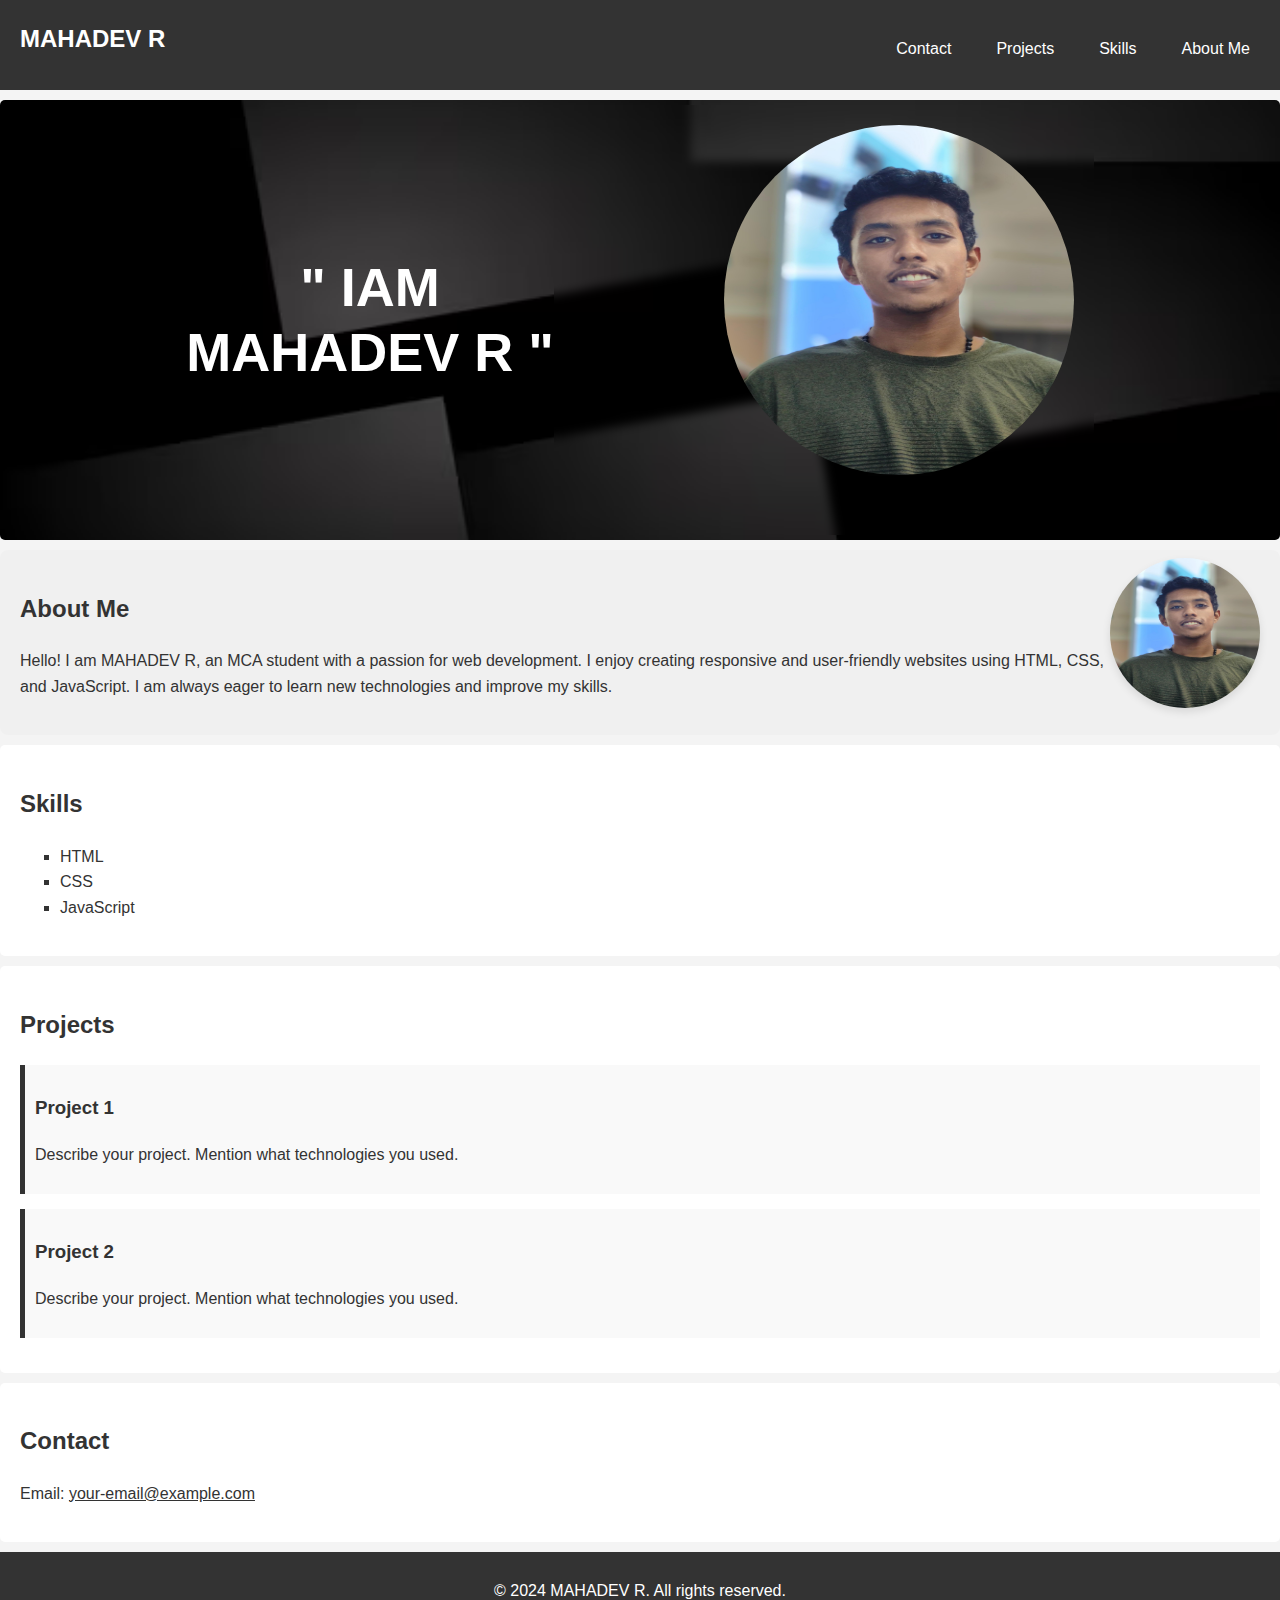
<file: mahadev/index.html>
<!DOCTYPE html>
<html lang="en">
<head>
    <meta charset="UTF-8">
    <meta name="viewport" content="width=device-width, initial-scale=1.0">
    <title>Your Name - Portfolio</title>
    <link rel="stylesheet" href="style.css">
</head>
<body>
    <header>
        <h6>MAHADEV R</h6>
        <nav>
            <ul>
                <li><a href="#about">About Me</a></li>
                <li><a href="#skills">Skills</a></li>
                <li><a href="#projects">Projects</a></li>
                <li><a href="#contact">Contact</a></li>
            </ul>
        </nav>
    </header>
    <section id="intro" class="intro-section">
        <h1>" IAM <br>MAHADEV R "</h1>
        <div class="intro-content">
            <!--<h1> HI Iam MAHADEV R</h1>-->
            
            <img src="images/y.jpeg" alt="MAHADEV R" class="intro-image">
        </div>
    </section>



    

    <section id="about" >
        <h2>About Me</h2>
        <img src="images/y.jpeg" alt="Your Name" class="profile-image" >
       <p> Hello! I am MAHADEV R, an MCA student with a passion for web development. I enjoy creating responsive and user-friendly websites using HTML, CSS, and JavaScript. I am always eager to learn new technologies and improve my skills.  
       </p>
       <!-- You can check out my <a href="https://github.com/your-username" target="_blank">GitHub profile</a> to see my projects.
</p>--> </section>
    <section id="skills">
        <h2>Skills</h2>
        <ul>
            <li>HTML</li>
            <li>CSS</li>
            <li>JavaScript</li>
            <!-- Add more skills -->
        </ul>
    </section>

    <section id="projects">
        <h2>Projects</h2>
        <div class="project">
            <h3>Project 1</h3>
            <p>Describe your project. Mention what technologies you used.</p>
        </div>
        <div class="project">
            <h3>Project 2</h3>
            <p>Describe your project. Mention what technologies you used.</p>
        </div>
    </section>

    <section id="contact">
        <h2>Contact</h2>
        <p>Email: <a href="mailto:your-email@example.com">your-email@example.com</a></p>
        <!-- Add your social media or GitHub links if any -->
    </section>

    <footer>
        <p>&copy; 2024 MAHADEV R. All rights reserved.</p>
    </footer>
</body>
</html>
</file>
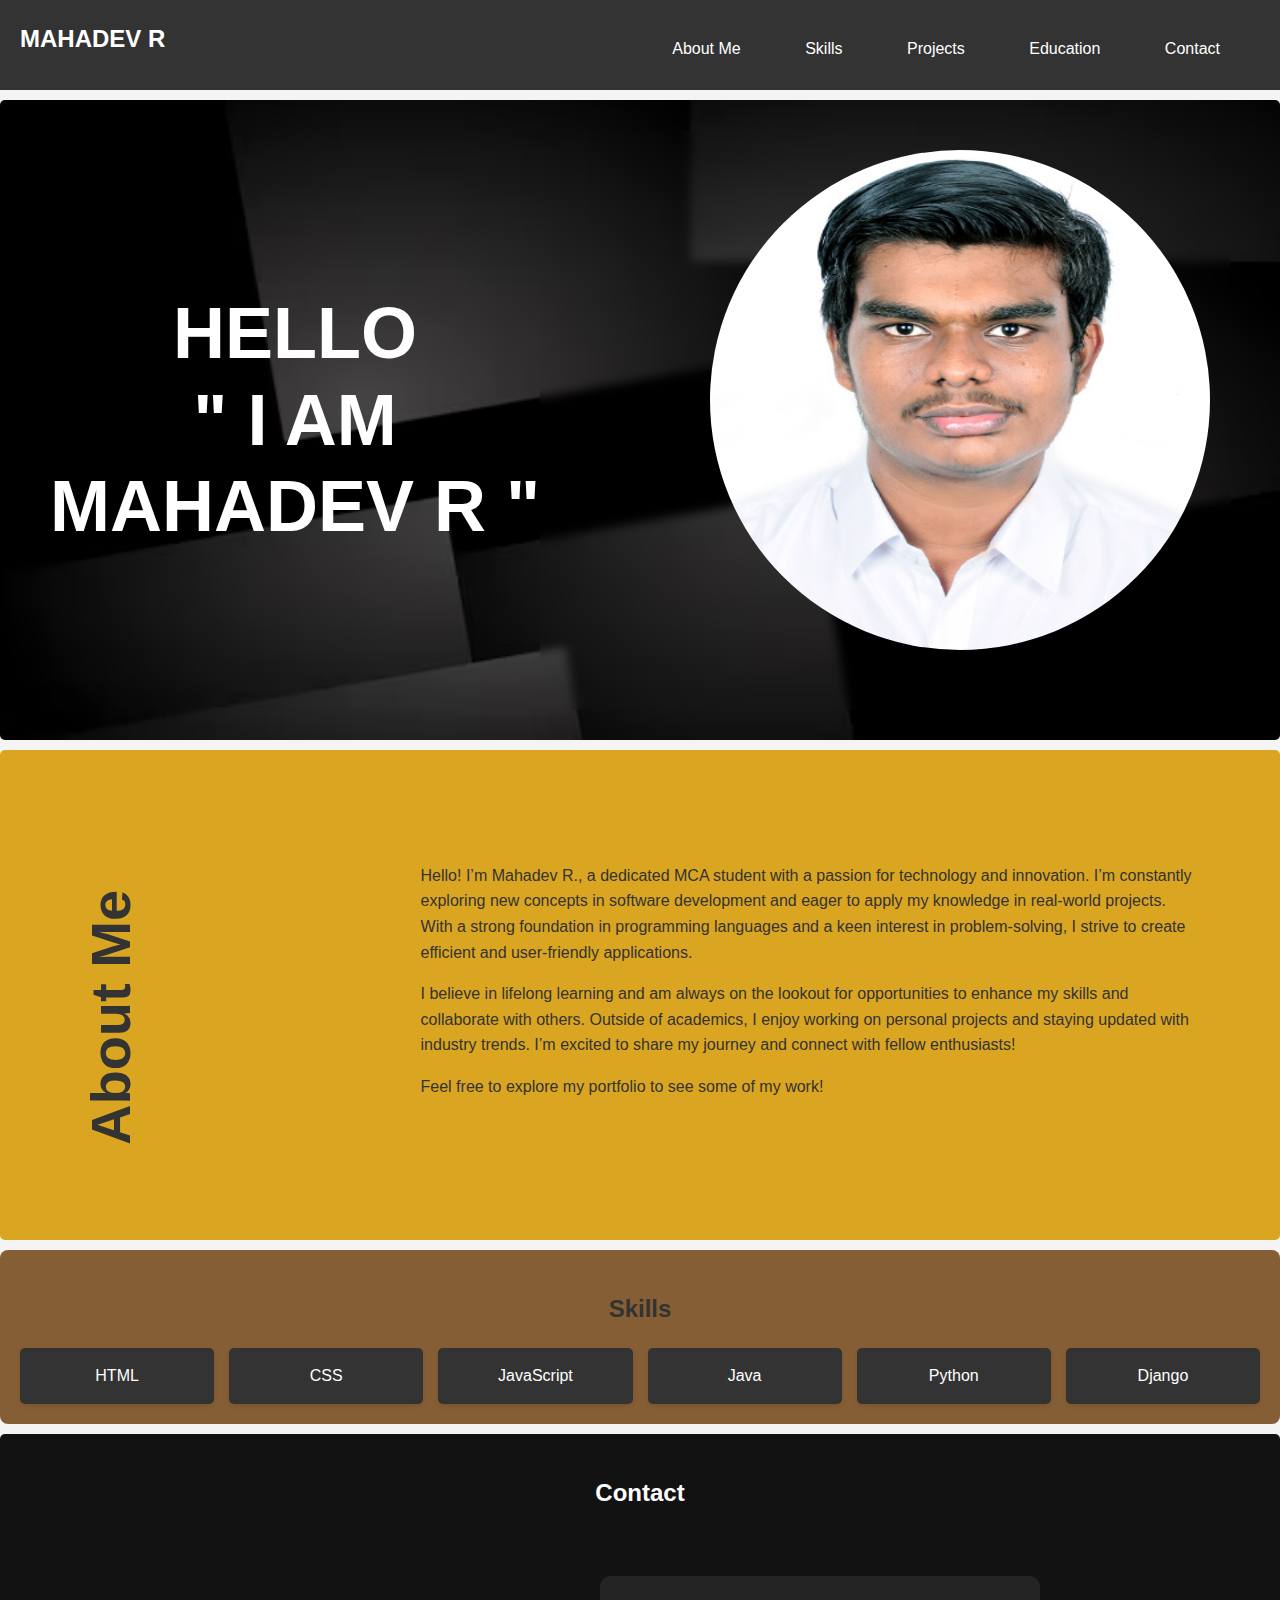
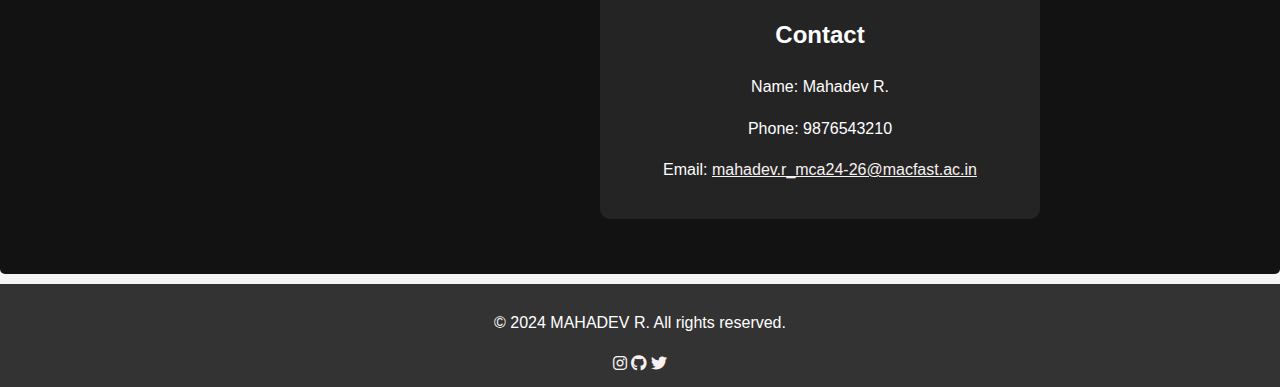
<file: portfolio/index.html>
<!DOCTYPE html>
<html lang="en">
<head>
    <meta charset="UTF-8">
    <meta name="viewport" content="Mahadev R's portfolio showcasing skills, projects, and contact information."><!--content="width=device-width, initial-scale=1.0">-->
    <title>MAHADEV</title>
    <link rel="stylesheet" href="style.css">
    <link rel="stylesheet" href="https://cdnjs.cloudflare.com/ajax/libs/font-awesome/6.0.0-beta3/css/all.min.css">

</head>
<body>
    <header>
        <h6>MAHADEV R</h6>
        <nav>
            <ul>
                <li><a href="#about">About Me</a></li>
                <li><a href="#skills">Skills</a></li>
                <li><a href="project.html">Projects</a></li>
                <li><a href="education.html">Education</a></li> 

                <li><a href="#contact">Contact</a></li>
            </ul>
        </nav>
    </header>
    <section id="intro" class="intro-section">
        <h1>HELLO <br>" I AM <br>MAHADEV R "</h1>
        <div class="intro-content">
            <!--<h1> HI Iam MAHADEV R</h1>-->
            
            <img src="images/mf.jpeg" alt="Mahadev R, a technology enthusiast and MCA student" class="intro-image">
        </div>
    </section>



    

    <section id="about">
        <div class="about-container">
            <h2 class="about-heading">About Me</h2>
            <div class="about-content"><br><br><br>
                <p>
                    Hello! I’m Mahadev R., a dedicated MCA student with a passion for technology and innovation. I’m constantly exploring new concepts in software development and eager to apply my knowledge in real-world projects. With a strong foundation in programming languages and a keen interest in problem-solving, I strive to create efficient and user-friendly applications.
                </p>
                <p>
                    I believe in lifelong learning and am always on the lookout for opportunities to enhance my skills and collaborate with others. Outside of academics, I enjoy working on personal projects and staying updated with industry trends. I’m excited to share my journey and connect with fellow enthusiasts!
                </p>
                <!--<p>As a proactive learner, I thrive on challenges that push me out of my comfort zone. I often participate in hackathons and coding competitions, where I collaborate with fellow enthusiasts to create innovative solutions under tight deadlines. These experiences have sharpened my problem-solving skills and taught me the importance of teamwork and communication in achieving a common goal. I believe that stepping out of my comfort zone fosters growth, and I always look for opportunities to learn from others.

                    In addition to my academic pursuits, I enjoy sharing my knowledge with others through blogging and mentoring. I find joy in breaking down complex concepts into digestible content, whether it’s through tutorials or discussions with peers. This not only reinforces my own understanding but also contributes to the learning community. I’m passionate about making technology accessible and engaging, and I’m always eager to connect with others who share that vision.</p>
                --><p>
                    Feel free to explore my portfolio to see some of my work!
                    <!-- You can check out my <a href="https://github.com/your-username" target="_blank">GitHub profile</a> to see my projects. -->
                </p>
            </div>
        </div>
    </section>
    
    <section id="skills">
        <h2>Skills</h2>
        <div class="skills-container">
            <div class="skill-block">HTML</div>
            <div class="skill-block">CSS</div>
            <div class="skill-block">JavaScript</div>
            
            <div class="skill-block">Java</div>
            <div class="skill-block">Python</div>
            <div class="skill-block">Django</div>
            <!-- Add more skills as needed -->
        </div>
    </section>
    
    <!--<section id="projects">
        <h2>Projects</h2>
        <div class="project">
            <h3>Project 1</h3>
            <p>Describe your project. Mention what technologies you used.</p>
        </div>
        <div class="project">
            <h3>Project 2</h3>
            <p>Describe your project. Mention what technologies you used.</p>
        </div>
    </section>-->

    <section id="contact" class="contact-section">
        <h2 style="color: white;">Contact</h2>

        <iframe
            src="https://www.google.com/maps/embed?pb=!1m18!1m12!1m3!1d1968.5169717761496!2d76.53865801547987!3d9.33025978744249!2m3!1f0!2f0!3f0!3m2!1i1024!2i768!4f13.1!3m3!1m2!1s0x3b06217e45113483%3A0xfb787da3e035318c!2sParumala%2C%20Kerala!5e0!3m2!1sen!2sin!4v1728192799190!5m2!1sen!2sin&maptype=satellite"
            width="100%"
            height="400"
            style="border:0;"
            allowfullscreen=""
            loading="lazy"></iframe>
        
        <div class="contact-info">
            <h2 style="color: white;">Contact</h2>
            <p>Name: Mahadev R.</p>
            <p>Phone: 9876543210</p>
            <p>Email: <a href="mailto:your-email@example.com">mahadev.r_mca24-26@macfast.ac.in</a></p>
        </div>
    </section>
        

    <footer>
        <p>&copy; 2024 MAHADEV R. All rights reserved.</p>
        <div class="social-icons">
            <a href="https://instagram.com/" target="_blank" class="social-link"><i class="fab fa-instagram"></i></a>
            <a href="https://github.com/" target="_blank" class="social-link"><i class="fab fa-github"></i></a>
            <a href="https://twitter.com/" target="_blank" class="social-link"><i class="fab fa-twitter"></i></a>
        </div>
    </footer>
</body>
</html>
</file>
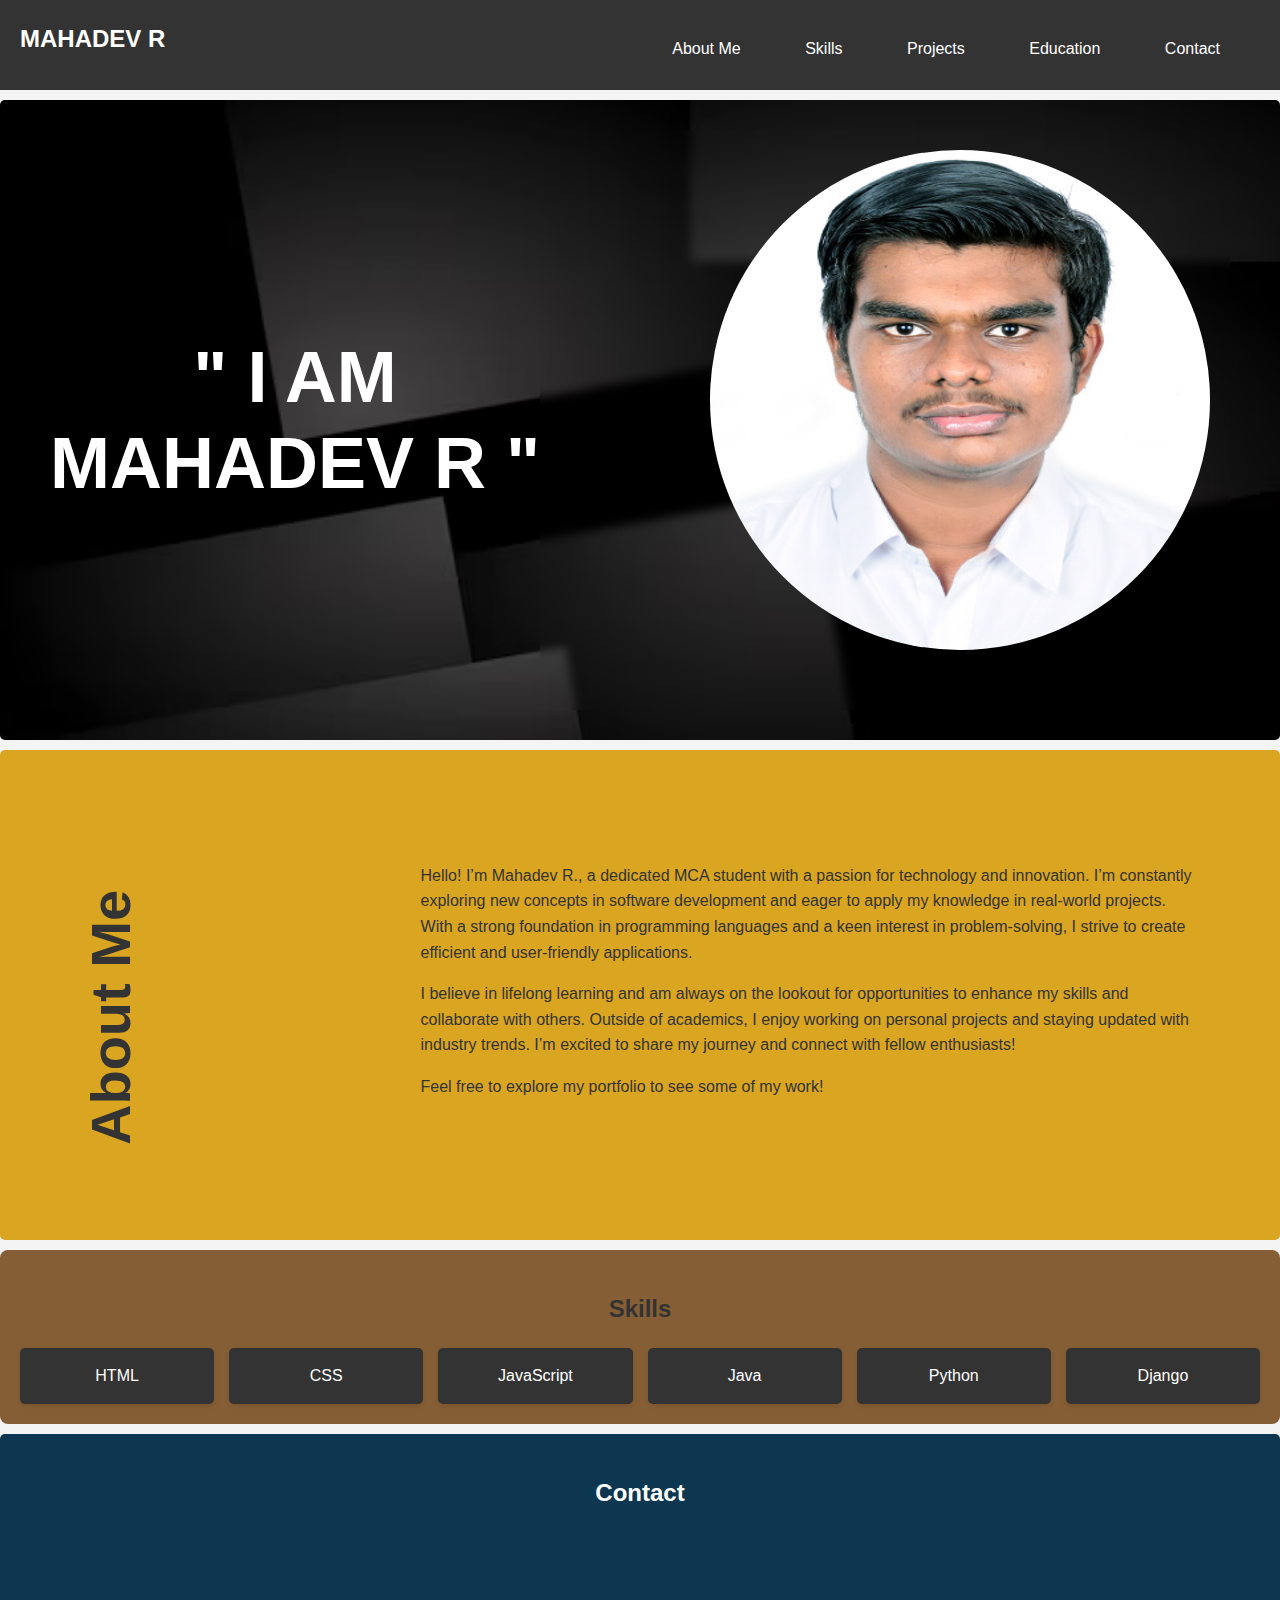
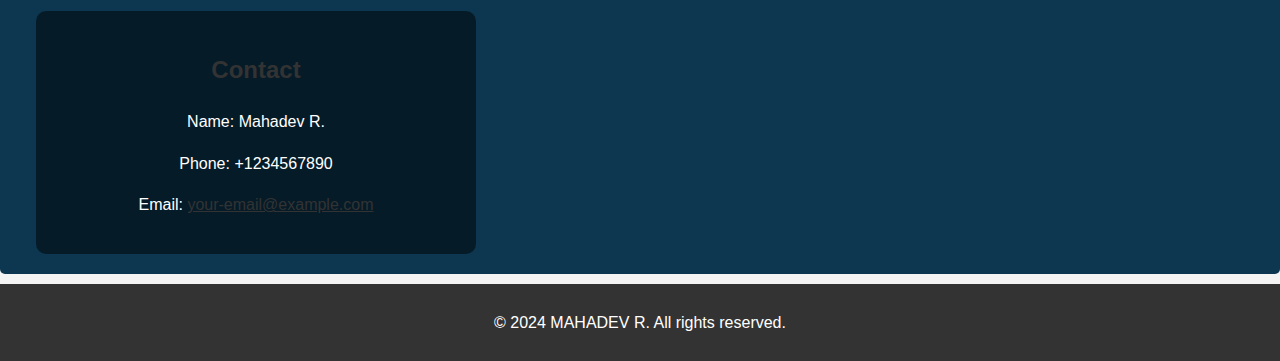
<file: portfolio-main/portfolio/index.html>
<!DOCTYPE html>
<html lang="en">
<head>
    <meta charset="UTF-8">
    <meta name="viewport" content="width=device-width, initial-scale=1.0">
    <title>Your Name - Portfolio</title>
    <link rel="stylesheet" href="style.css">
</head>
<body>
    <header>
        <h6>MAHADEV R</h6>
        <nav>
            <ul>
                <li><a href="#about">About Me</a></li>
                <li><a href="#skills">Skills</a></li>
                <li><a href="project.html">Projects</a></li>
                <li><a href="education.html">Education</a></li> <!-- New link for Education -->

                <li><a href="#contact">Contact</a></li>
            </ul>
        </nav>
    </header>
    <section id="intro" class="intro-section">
        <h1>" I AM <br>MAHADEV R "</h1>
        <div class="intro-content">
            <!--<h1> HI Iam MAHADEV R</h1>-->
            
            <img src="images/mf.jpeg" alt="MAHADEV R" class="intro-image">
        </div>
    </section>



    

    <section id="about">
        <div class="about-container">
            <h2 class="about-heading">About Me</h2>
            <div class="about-content"><br><br><br>
                <p>
                    Hello! I’m Mahadev R., a dedicated MCA student with a passion for technology and innovation. I’m constantly exploring new concepts in software development and eager to apply my knowledge in real-world projects. With a strong foundation in programming languages and a keen interest in problem-solving, I strive to create efficient and user-friendly applications.
                </p>
                <p>
                    I believe in lifelong learning and am always on the lookout for opportunities to enhance my skills and collaborate with others. Outside of academics, I enjoy working on personal projects and staying updated with industry trends. I’m excited to share my journey and connect with fellow enthusiasts!
                </p>
                <!--<p>As a proactive learner, I thrive on challenges that push me out of my comfort zone. I often participate in hackathons and coding competitions, where I collaborate with fellow enthusiasts to create innovative solutions under tight deadlines. These experiences have sharpened my problem-solving skills and taught me the importance of teamwork and communication in achieving a common goal. I believe that stepping out of my comfort zone fosters growth, and I always look for opportunities to learn from others.

                    In addition to my academic pursuits, I enjoy sharing my knowledge with others through blogging and mentoring. I find joy in breaking down complex concepts into digestible content, whether it’s through tutorials or discussions with peers. This not only reinforces my own understanding but also contributes to the learning community. I’m passionate about making technology accessible and engaging, and I’m always eager to connect with others who share that vision.</p>
                --><p>
                    Feel free to explore my portfolio to see some of my work!
                    <!-- You can check out my <a href="https://github.com/your-username" target="_blank">GitHub profile</a> to see my projects. -->
                </p>
            </div>
        </div>
    </section>
    
    <section id="skills">
        <h2>Skills</h2>
        <div class="skills-container">
            <div class="skill-block">HTML</div>
            <div class="skill-block">CSS</div>
            <div class="skill-block">JavaScript</div>
            
            <div class="skill-block">Java</div>
            <div class="skill-block">Python</div>
            <div class="skill-block">Django</div>
            <!-- Add more skills as needed -->
        </div>
    </section>
    
    <!--<section id="projects">
        <h2>Projects</h2>
        <div class="project">
            <h3>Project 1</h3>
            <p>Describe your project. Mention what technologies you used.</p>
        </div>
        <div class="project">
            <h3>Project 2</h3>
            <p>Describe your project. Mention what technologies you used.</p>
        </div>
    </section>-->

    <section id="contact" class="contact-section">
        <h2 style="color: white;">Contact</h2>

        <iframe
            src="https://www.google.com/maps/embed?pb=!1m18!1m12!1m3!1d1968.5169717761496!2d76.53865801547987!3d9.33025978744249!2m3!1f0!2f0!3f0!3m2!1i1024!2i768!4f13.1!3m3!1m2!1s0x3b06217e45113483%3A0xfb787da3e035318c!2sParumala%2C%20Kerala!5e0!3m2!1sen!2sin!4v1728192799190!5m2!1sen!2sin"
            width="100%"
            height="400"
            style="border:0;"
            allowfullscreen=""
            loading="lazy"></iframe>
        
        <div class="contact-info">
            <h2>Contact</h2>
            <p>Name: Mahadev R.</p>
            <p>Phone: +1234567890</p>
            <p>Email: <a href="mailto:your-email@example.com">your-email@example.com</a></p>
        </div>
    </section>
        

    <footer>
        <p>&copy; 2024 MAHADEV R. All rights reserved.</p>
    </footer>
</body>
</html>
</file>
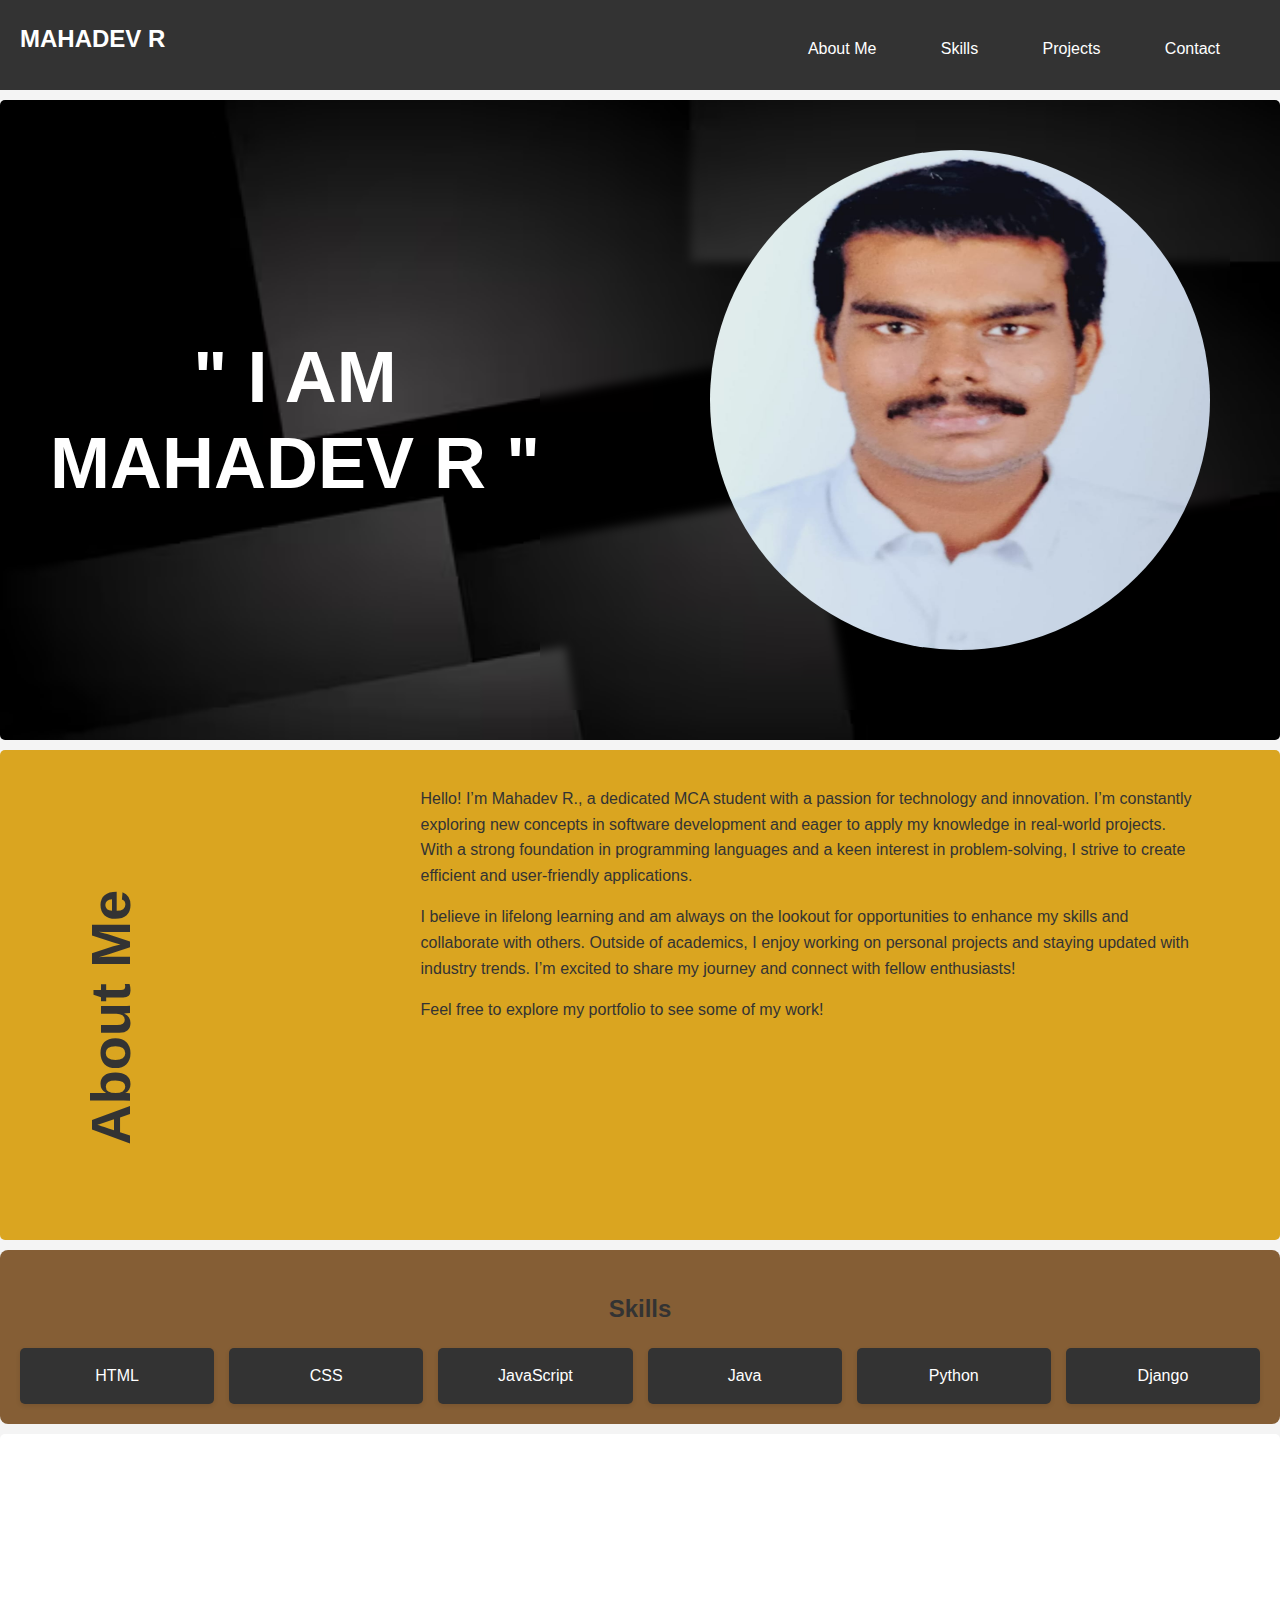
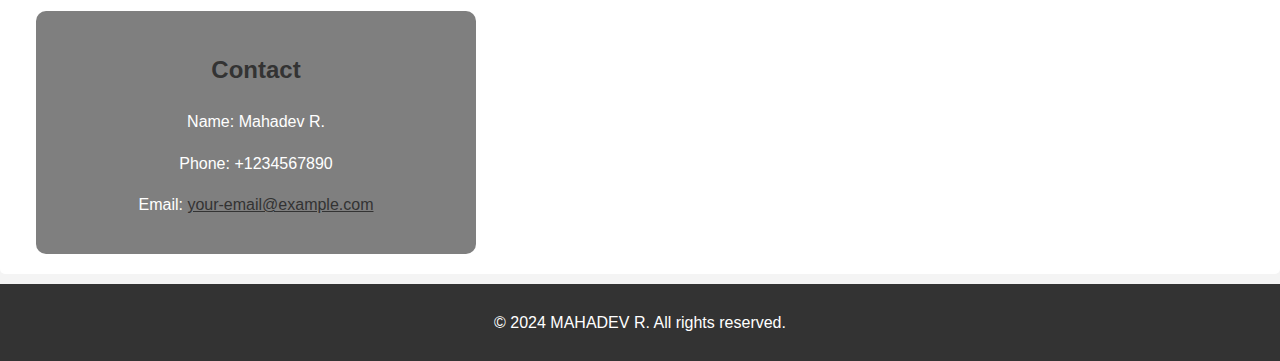
<file: portfolio-main/portfolio-main/mahadev/index.html>
<!DOCTYPE html>
<html lang="en">
<head>
    <meta charset="UTF-8">
    <meta name="viewport" content="width=device-width, initial-scale=1.0">
    <title>Your Name - Portfolio</title>
    <link rel="stylesheet" href="style.css">
</head>
<body>
    <header>
        <h6>MAHADEV R</h6>
        <nav>
            <ul>
                <li><a href="#about">About Me</a></li>
                <li><a href="#skills">Skills</a></li>
                <li><a href="#projects">Projects</a></li>
                <li><a href="#contact">Contact</a></li>
            </ul>
        </nav>
    </header>
    <section id="intro" class="intro-section">
        <h1>" I AM <br>MAHADEV R "</h1>
        <div class="intro-content">
            <!--<h1> HI Iam MAHADEV R</h1>-->
            
            <img src="images/mff.jpeg" alt="MAHADEV R" class="intro-image">
        </div>
    </section>



    

    <section id="about">
        <div class="about-container">
            <h2 class="about-heading">About Me</h2>
            <div class="about-content">
                <p>
                    Hello! I’m Mahadev R., a dedicated MCA student with a passion for technology and innovation. I’m constantly exploring new concepts in software development and eager to apply my knowledge in real-world projects. With a strong foundation in programming languages and a keen interest in problem-solving, I strive to create efficient and user-friendly applications.
                </p>
                <p>
                    I believe in lifelong learning and am always on the lookout for opportunities to enhance my skills and collaborate with others. Outside of academics, I enjoy working on personal projects and staying updated with industry trends. I’m excited to share my journey and connect with fellow enthusiasts!
                </p>
                <!--<p>As a proactive learner, I thrive on challenges that push me out of my comfort zone. I often participate in hackathons and coding competitions, where I collaborate with fellow enthusiasts to create innovative solutions under tight deadlines. These experiences have sharpened my problem-solving skills and taught me the importance of teamwork and communication in achieving a common goal. I believe that stepping out of my comfort zone fosters growth, and I always look for opportunities to learn from others.

                    In addition to my academic pursuits, I enjoy sharing my knowledge with others through blogging and mentoring. I find joy in breaking down complex concepts into digestible content, whether it’s through tutorials or discussions with peers. This not only reinforces my own understanding but also contributes to the learning community. I’m passionate about making technology accessible and engaging, and I’m always eager to connect with others who share that vision.</p>
                --><p>
                    Feel free to explore my portfolio to see some of my work!
                    <!-- You can check out my <a href="https://github.com/your-username" target="_blank">GitHub profile</a> to see my projects. -->
                </p>
            </div>
        </div>
    </section>
    
    <section id="skills">
        <h2>Skills</h2>
        <div class="skills-container">
            <div class="skill-block">HTML</div>
            <div class="skill-block">CSS</div>
            <div class="skill-block">JavaScript</div>
            
            <div class="skill-block">Java</div>
            <div class="skill-block">Python</div>
            <div class="skill-block">Django</div>
            <!-- Add more skills as needed -->
        </div>
    </section>
    
    <!--<section id="projects">
        <h2>Projects</h2>
        <div class="project">
            <h3>Project 1</h3>
            <p>Describe your project. Mention what technologies you used.</p>
        </div>
        <div class="project">
            <h3>Project 2</h3>
            <p>Describe your project. Mention what technologies you used.</p>
        </div>
    </section>-->

    <section id="contact" class="contact-section">
        <iframe
            src="https://www.google.com/maps/embed?pb=!1m18!1m12!1m3!1d1968.5169717761496!2d76.53865801547987!3d9.33025978744249!2m3!1f0!2f0!3f0!3m2!1i1024!2i768!4f13.1!3m3!1m2!1s0x3b06217e45113483%3A0xfb787da3e035318c!2sParumala%2C%20Kerala!5e0!3m2!1sen!2sin!4v1728192799190!5m2!1sen!2sin"
            width="100%"
            height="400"
            style="border:0;"
            allowfullscreen=""
            loading="lazy"></iframe>
        
        <div class="contact-info">
            <h2>Contact</h2>
            <p>Name: Mahadev R.</p>
            <p>Phone: +1234567890</p>
            <p>Email: <a href="mailto:your-email@example.com">your-email@example.com</a></p>
        </div>
    </section>
        

    <footer>
        <p>&copy; 2024 MAHADEV R. All rights reserved.</p>
    </footer>
</body>
</html>
</file>
<file: mahadev/style.css>
/* General Styles */
body {
    font-family: Arial, sans-serif;
    margin: 0;
    padding: 0;
    line-height: 1.6;
    background-color: #f4f4f4;
    color: #333;
}

header {
    background-color: #333;
    color: #fff;
    padding: 20px 0px;
    text-align: center;
    height: 50px;
}

header h6 {
    margin: 0;
    font-size: 1.5em;
    float: left;
    margin-left: 20px;
}

nav ul {
    list-style: none;
    padding: 0;
}

nav ul li {
    display: inline;
    margin: 0 15px;
    float:right;
    margin-right: 30px;
}

nav ul li a {
    color: #fff;
    text-decoration: none;
}

section {
    padding: 20px;
    margin: 10px 0;
    background: #fff;
    border-radius: 5px;
}

h2 {
    color: #333;
}

ul {
    list-style-type: square;
}

footer {
    text-align: center;
    padding: 10px;
    background-color: #333;
    color: #fff;
}

/* Projects section */
.project {
    background-color: #f9f9f9;
    padding: 10px;
    margin-bottom: 15px;
    border-left: 5px solid #333;
}

a {
    color: #333;
}
#about {
    background-color: #f0f0f0; /* Replace with your desired color */
    padding: 20px; /* Optional: adds some padding inside the section */
    border-radius: 8px; /* Optional: adds rounded corners */
}

.profile-image {
    width: 150px;
    height: 150px;
    border-radius: 50%;
    float: right;
    position: relative;
    top: -90px; /* Moves the image up by 10 pixels */
    display: block;
    margin: 0 auto;
    box-shadow: 0 4px 8px rgba(0, 0, 0, 0.1);
}

.intro-section {
    background-image: url('./images/bg\ intro.avif'); /* Replace with your background image */
    background-size: cover;
    background-position: center;
    height: 400px; /* Adjust height as needed */
    display: flex;
    align-items: center;
    justify-content: center;
    color: white;
    font-size: large;
    
}

.intro-image {
    border-radius: 50%;
    width: 350px; /* Adjust size as needed */
    height: 350px; /* Adjust size as needed */
    margin-bottom: 40px;
    margin-left: 150px;
    float: right;
}

.intro-content {
    backdrop-filter: blur(5px); /* Optional: Adds as blur effect to the background */
    padding: 20px;
    float: right;
}
h1 {
    font-size: 3em; /* Adjust size as needed */
    line-height: 1.2; /* Adjust line height for spacing between lines */
    text-align: center; /* Optional: centers  the text */
}
</file>
<file: portfolio/style.css>
/* General Styles */
body {
    font-family: Arial, sans-serif;
    margin: 0;
    padding: 0;
    line-height: 1.6;
    background-color: #f4f4f4;
    color: #333;
}

header {
    background-color: #333;
    color: #fff;
    padding: 20px 0px;
    text-align: right;
    height: 50px;
}

header h6 {
    margin: 0;
    font-size: 1.5em;
    float: left;
    margin-left: 20px;
}

nav ul {
    list-style: none;
    padding: 0;
    
}

nav ul li {
    display: inline;
    
    margin-right: 60px;
    
}

nav ul li a {
    color: #fff;
    text-decoration: none;
}

section {
    padding: 20px;
    margin: 10px 0;
    background: #fff;
    border-radius: 5px;
}

h2 {
    color: #333;
}

ul {
    list-style-type: square;
}

footer {
    text-align: center;
    padding: 10px;
    background-color: #333;
    color: #fff;
   
}

/* Projects section */
.project {
    background-color: #f9f9f9;
    padding: 10px;
    margin-bottom: 15px;
    border-left: 5px solid #333;

}
.projects{
    display: flex;
    padding-left: 30px;
    height: 68.7vh;
}
 .project-item{
    flex: 1 1 30%; 
    margin: 10px; 
    box-shadow: 0 2px 5px rgba(0, 0, 0, 0.1); 
    text-align: center;
} 
a {
    color: #f8f1f1;
}
#about {
    display: flex; 
    background-color:goldenrod; 
    padding: 20px; 
    height: 450px;
}

.about-container {
    display: flex; 
    width: 100%; 
}

.about-heading {
    writing-mode: vertical-rl; 
    transform: rotate(180deg); 
    font-size: 56px;
    width: 30%; 
    margin-right: 20px; 
    margin-bottom: 75px;
}

.about-content {
    width: 70%; 
    padding-right: 60px;
}

/*.profile-image {
    width: 150px;
    height: 150px;
    border-radius: 50%;
    float: right;
    position: relative;
    top: -90px; /* Moves the image up by 10 pixels */
   /* display: block;
    margin: 0 auto;
    box-shadow: 0 4px 8px rgba(0, 0, 0, 0.1);
}*/

.intro-section {
    background-image: url('./images/bg\ intro.avif'); 
    background-size: cover;
    background-position: center;
    height: 600px; 
    display: flex;
    align-items: center;
    justify-content: center;
    color: white;
    font-size: x-large;
    
}

.intro-image {
    border-radius: 50%;
    width: 500px; 
    height: 500px; 
    margin-bottom: 40px;
    margin-left: 150px;
    float: right;
}

.intro-content {
    backdrop-filter: blur(5px); 
    padding: 20px;
    float: right;
}
h1 {
    font-size: 3em; 
    line-height: 1.2; 
    text-align: center; 
}
#skills {
    background-color:#855e35;  
    padding: 20px; 
    border-radius: 8px;
    text-align: center;
}

.skills-container {
    display: flex; 
    flex-wrap: wrap; 
    gap: 15px;
}

.skill-block {
    background-color: #333;
    color: #fff; 
    padding: 15px 20px; 
    border-radius: 5px; 
    flex: 1 1 150px; 
    text-align: center; 
    box-shadow: 0 2px 5px rgba(0, 0, 0, 0.1);
    transition: background-color 0.3s; 

}
.skill-block:hover {
    background-color: #ebb113;
    color: white; 
}
.contact-section {
    position: relative;
    height: 400px; 
    color: #fff; 
    display: flex;
    flex-direction: column; 
    align-items: center;
    text-align: center; 
    background-color: #121213;
    padding: 20px;
}
.contact-heading {
    font-weight: bold; 
    color: white;
}

.contact-info {
   /* justify-content: flex-end; */
   

    background-color:rgb(36, 36, 36);/* rgba(12, 12, 12, 0.5); */

    padding: 20px; 
    border-radius: 10px; 
    position:absolute; 
    bottom: 55px; 
    right: 20px; 
    transform: translateX(-50%); 
    width: 80%; 
    max-width: 400px; 
    
   
    
}
.education-item {
    margin-bottom: 20px;
    padding: 15px;
    border-radius: 5px;
    background-color: #1f1c1c;
    background-image: url('C:\Users\MACFAST\Downloads\portfolio-main\portfolio\images\BGEDU.jpg'); 

    box-shadow: 0 1px 5px rgba(0, 0, 0, 0.1);

}

.education-item h3 {
    margin: 0 0 10px;
    color: #0056b3;
}

.education-item p {
    margin: 5px 0;
    color: #ffffff;
}

.icon {
    color: #0056b3;
    margin-right: 10px;
}
.education-item:hover {
    transform: scale(1.02);
    transition: transform 0.2s;
}

/* Education Section Styles */
#education {
    background-color: #fffafa; 
    padding: 40px; 
    html {
    scroll-behavior: smooth;
}
/* Navigation Bar Styles */
.edubar {
    background-color: rgb(34, 32, 32); 
    height: 10vh;
    display: flex; 
    justify-content: space-between; 
    align-items: center;
    padding: 0 2vh;
}

.nav-title {
    font-size: 1.5rem;
    margin-right: auto; 
}

nav ul {
    list-style: none; 
    padding: 0; 
    margin: 0; 
    display: flex; 
}

nav ul li {
    margin-left: 20px; 
}

nav ul li a {
    color: white; 
    text-decoration: none; 
    font-size: 1.2rem; 
}

nav ul li a:hover {
    text-decoration: underline; 
}
}
</file>
<file: portfolio-main/portfolio/style.css>
/* General Styles */
body {
    font-family: Arial, sans-serif;
    margin: 0;
    padding: 0;
    line-height: 1.6;
    background-color: #f4f4f4;
    color: #333;
}

header {
    background-color: #333;
    color: #fff;
    padding: 20px 0px;
    text-align: right;
    height: 50px;
}

header h6 {
    margin: 0;
    font-size: 1.5em;
    float: left;
    margin-left: 20px;
}

nav ul {
    list-style: none;
    padding: 0;
    
}

nav ul li {
    display: inline;
    
    margin-right: 60px;
    
}

nav ul li a {
    color: #fff;
    text-decoration: none;
}

section {
    padding: 20px;
    margin: 10px 0;
    background: #fff;
    border-radius: 5px;
}

h2 {
    color: #333;
}

ul {
    list-style-type: square;
}

footer {
    text-align: center;
    padding: 10px;
    background-color: #333;
    color: #fff;
   
}

/* Projects section */
.project {
    background-color: #f9f9f9;
    padding: 10px;
    margin-bottom: 15px;
    border-left: 5px solid #333;

}
.projects{
    display: flex;
    padding-left: 30px;
    height: 68.7vh;
}
 .project-item{
    flex: 1 1 30%; /* Adjust the width as needed, e.g., 30% for three items per row */
    margin: 10px; /* Adds space between project items */
    box-shadow: 0 2px 5px rgba(0, 0, 0, 0.1); /* Optional: Adds a subtle shadow */
    text-align: center;
} 
a {
    color: #333;
}
#about {
    display: flex; /* Use flexbox for layout */
    background-color:goldenrod; /* Light background color */
    padding: 20px; /* Add padding for spacing */
    height: 450px;
}

.about-container {
    display: flex; /* Flex container for vertical alignment */
    width: 100%; /* Full width */
}

.about-heading {
    writing-mode: vertical-rl; /* Rotate the heading to vertical */
    transform: rotate(180deg); /* Rotate back to readable format */
    font-size: 56px; /* Adjust font size as needed */
    width: 30%; /* Set width to 30% */
    margin-right: 20px; /* Space between heading and content */
    margin-bottom: 75px;
}

.about-content {
    width: 70%; /* Set width to 70% */
    padding-right: 60px;
}

/*.profile-image {
    width: 150px;
    height: 150px;
    border-radius: 50%;
    float: right;
    position: relative;
    top: -90px; /* Moves the image up by 10 pixels */
   /* display: block;
    margin: 0 auto;
    box-shadow: 0 4px 8px rgba(0, 0, 0, 0.1);
}*/

.intro-section {
    background-image: url('./images/bg\ intro.avif'); /* Replace with your background image */
    background-size: cover;
    background-position: center;
    height: 600px; /* Adjust height as needed */
    display: flex;
    align-items: center;
    justify-content: center;
    color: white;
    font-size: x-large;
    
}

.intro-image {
    border-radius: 50%;
    width: 500px; /* Adjust size as needed */
    height: 500px; /* Adjust size as needed */
    margin-bottom: 40px;
    margin-left: 150px;
    float: right;
}

.intro-content {
    backdrop-filter: blur(5px); /* Optional: Adds as blur effect to the background */
    padding: 20px;
    float: right;
}
h1 {
    font-size: 3em; /* Adjust size as needed */
    line-height: 1.2; /* Adjust line height for spacing between lines */
    text-align: center; /* Optional: centers  the text */
}
#skills {
    background-color:#855e35;  /* Light background color */
    padding: 20px; /* Add padding for spacing */
    border-radius: 8px; /* Optional: Rounded corners */
    text-align: center;
}

.skills-container {
    display: flex; /* Use flexbox for layout */
    flex-wrap: wrap; /* Allow items to wrap to the next line */
    gap: 15px; /* Space between skill blocks */
}

.skill-block {
    background-color: #333; /* Dark background for skill blocks */
    color: #fff; /* White text color */
    padding: 15px 20px; /* Padding inside each block */
    border-radius: 5px; /* Rounded corners for blocks */
    flex: 1 1 150px; /* Flexible size with a minimum width */
    text-align: center; /* Center text inside blocks */
    box-shadow: 0 2px 5px rgba(0, 0, 0, 0.1); /* Subtle shadow effect */
    transition: background-color 0.3s; /* Smooth transition */

}
.skill-block:hover {
    background-color: #ebb113; /* Change to your desired hover color */
    color: white; /* Change text color on hover */
}
.contact-section {
    position: relative; /* Position relative for absolute elements inside */
    height: 400px; /* Set a height for the section */
    color: #fff; /* White text color */
    display: flex; /* Use flexbox for layout */
    flex-direction: column; /* Stack children vertically */
    align-items: center; /* Center content horizontally */
    text-align: center; /* Center text */
    background-color: #0d3750; /* Change this to your desired background color */
    padding: 20px; /* Optional: add padding */
}
.contact-heading {
    font-weight: bold; /* Makes the heading bold */
    color: white;
}

.contact-info {
   /* justify-content: flex-end; /* Align items to the right */
   

    background-color: rgba(0, 0, 0, 0.5); /* Semi-transparent background for readability */
    padding: 20px; /* Add padding */
    border-radius: 10px; /* Rounded corners */
    position:absolute; /* Position it over the map */
    bottom: 20px; /* Adjust positioning */
    left: 20%; /* Center horizontally */
    transform: translateX(-50%); /* Center adjustment */
    width: 80%; /* Control width of contact info */
    max-width: 400px; /* Maximum width for better responsiveness */
   /* margin-left: 160px;*/
    
}
.education-item {
    margin-bottom: 20px;
    padding: 15px;
    border-radius: 5px;
    background-color: #1f1c1c;
    background-image: url('C:\Users\MACFAST\Downloads\portfolio-main\portfolio\images\BGEDU.jpg'); /* Add your background image here */

    box-shadow: 0 1px 5px rgba(0, 0, 0, 0.1);
    background-image:
}

.education-item h3 {
    margin: 0 0 10px;
    color: #0056b3;
}

.education-item p {
    margin: 5px 0;
    color: #ffffff;
}

.icon {
    color: #0056b3;
    margin-right: 10px;
}
.education-item:hover {
    transform: scale(1.02);
    transition: transform 0.2s;
}

/* Education Section Styles */
#education {
    background-color: #f7f7f7; /* Light background for the section */
    padding: 40px; /* Extra padding*/
    html {
    scroll-behavior: smooth;
}
</file>
<file: portfolio-main/portfolio-main/mahadev/style.css>
/* General Styles */
body {
    font-family: Arial, sans-serif;
    margin: 0;
    padding: 0;
    line-height: 1.6;
    background-color: #f4f4f4;
    color: #333;
}

header {
    background-color: #333;
    color: #fff;
    padding: 20px 0px;
    text-align: right;
    height: 50px;
}

header h6 {
    margin: 0;
    font-size: 1.5em;
    float: left;
    margin-left: 20px;
}

nav ul {
    list-style: none;
    padding: 0;
    
}

nav ul li {
    display: inline;
    
    margin-right: 60px;
    
}

nav ul li a {
    color: #fff;
    text-decoration: none;
}

section {
    padding: 20px;
    margin: 10px 0;
    background: #fff;
    border-radius: 5px;
}

h2 {
    color: #333;
}

ul {
    list-style-type: square;
}

footer {
    text-align: center;
    padding: 10px;
    background-color: #333;
    color: #fff;
}

/* Projects section */
.project {
    background-color: #f9f9f9;
    padding: 10px;
    margin-bottom: 15px;
    border-left: 5px solid #333;
}

a {
    color: #333;
}
#about {
    display: flex; /* Use flexbox for layout */
    background-color:goldenrod; /* Light background color */
    padding: 20px; /* Add padding for spacing */
    height: 450px;
}

.about-container {
    display: flex; /* Flex container for vertical alignment */
    width: 100%; /* Full width */
}

.about-heading {
    writing-mode: vertical-rl; /* Rotate the heading to vertical */
    transform: rotate(180deg); /* Rotate back to readable format */
    font-size: 56px; /* Adjust font size as needed */
    width: 30%; /* Set width to 30% */
    margin-right: 20px; /* Space between heading and content */
    margin-bottom: 75px;
}

.about-content {
    width: 70%; /* Set width to 70% */
    padding-right: 60px;
}

/*.profile-image {
    width: 150px;
    height: 150px;
    border-radius: 50%;
    float: right;
    position: relative;
    top: -90px; /* Moves the image up by 10 pixels */
   /* display: block;
    margin: 0 auto;
    box-shadow: 0 4px 8px rgba(0, 0, 0, 0.1);
}*/

.intro-section {
    background-image: url('./images/bg\ intro.avif'); /* Replace with your background image */
    background-size: cover;
    background-position: center;
    height: 600px; /* Adjust height as needed */
    display: flex;
    align-items: center;
    justify-content: center;
    color: white;
    font-size: x-large;
    
}

.intro-image {
    border-radius: 50%;
    width: 500px; /* Adjust size as needed */
    height: 500px; /* Adjust size as needed */
    margin-bottom: 40px;
    margin-left: 150px;
    float: right;
}

.intro-content {
    backdrop-filter: blur(5px); /* Optional: Adds as blur effect to the background */
    padding: 20px;
    float: right;
}
h1 {
    font-size: 3em; /* Adjust size as needed */
    line-height: 1.2; /* Adjust line height for spacing between lines */
    text-align: center; /* Optional: centers  the text */
}
#skills {
    background-color:#855e35;  /* Light background color */
    padding: 20px; /* Add padding for spacing */
    border-radius: 8px; /* Optional: Rounded corners */
    text-align: center;
}

.skills-container {
    display: flex; /* Use flexbox for layout */
    flex-wrap: wrap; /* Allow items to wrap to the next line */
    gap: 15px; /* Space between skill blocks */
}

.skill-block {
    background-color: #333; /* Dark background for skill blocks */
    color: #fff; /* White text color */
    padding: 15px 20px; /* Padding inside each block */
    border-radius: 5px; /* Rounded corners for blocks */
    flex: 1 1 150px; /* Flexible size with a minimum width */
    text-align: center; /* Center text inside blocks */
    box-shadow: 0 2px 5px rgba(0, 0, 0, 0.1); /* Subtle shadow effect */
}
.contact-section {
    position: relative; /* Position relative for absolute elements inside */
    height: 400px; /* Set a height for the section */
    color: #fff; /* White text color */
    display: flex; /* Use flexbox for layout */
    flex-direction: column; /* Stack children vertically */
    align-items: center; /* Center content horizontally */
    text-align: center; /* Center text */
}

.contact-info {
    background-color: rgba(0, 0, 0, 0.5); /* Semi-transparent background for readability */
    padding: 20px; /* Add padding */
    border-radius: 10px; /* Rounded corners */
    position: absolute; /* Position it over the map */
    bottom: 20px; /* Adjust positioning */
    left: 20%; /* Center horizontally */
    transform: translateX(-50%); /* Center adjustment */
    width: 80%; /* Control width of contact info */
    max-width: 400px; /* Maximum width for better responsiveness */
}
</file>
